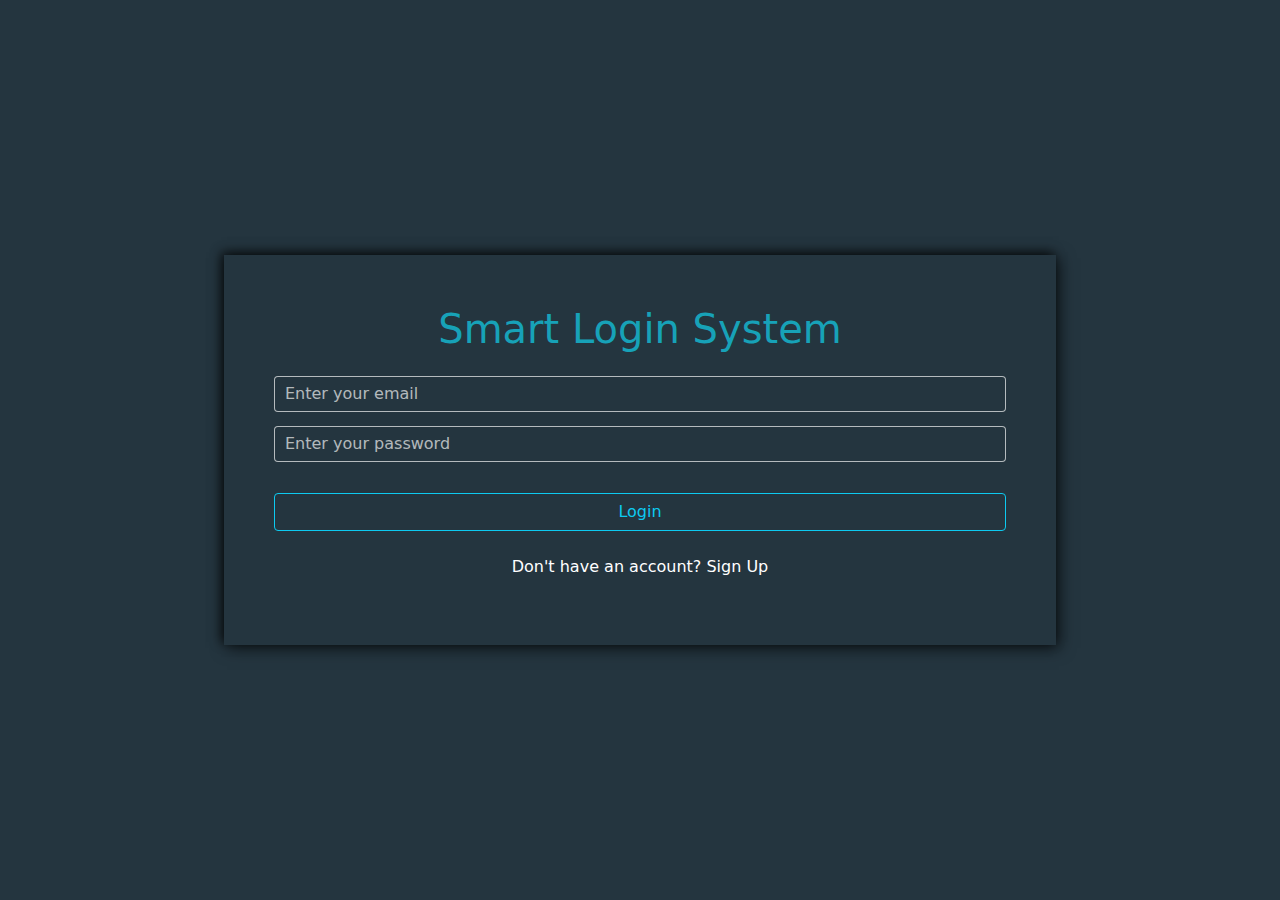
<file: index.html>
<html>

<head>
    <link rel="stylesheet" href="css/bootstrap.min.css">
    <link rel="stylesheet" href="css/all.min.css">
    <link rel="stylesheet" href="css/style.css">
    <title>Login</title>
    <script src="js/bootstrap.bundle.min.js"></script>
</head>

<body>
    <div class="screen vh-100">
        <div class="card-style w-65">
            <h1>Smart Login System</h1>
            <input placeholder="Enter your email" id="email" type="email">
            <input placeholder="Enter your password" id="password" type="password">
            <div id="alertError">All inputs is required</div>
            <div id="incorrectError">incorrect email or password</div>
            <a class="btn btn-outline-info w-100 my-4 signBtn" id="signUpBtn" style="text-decoration: none;">Login</a>
            <p>Don't have an account? <a href="signUp.html"> Sign Up</a></p>
        </div>
    </div>


    <script src="js/index.js"></script>
</body>

</html>
</file>
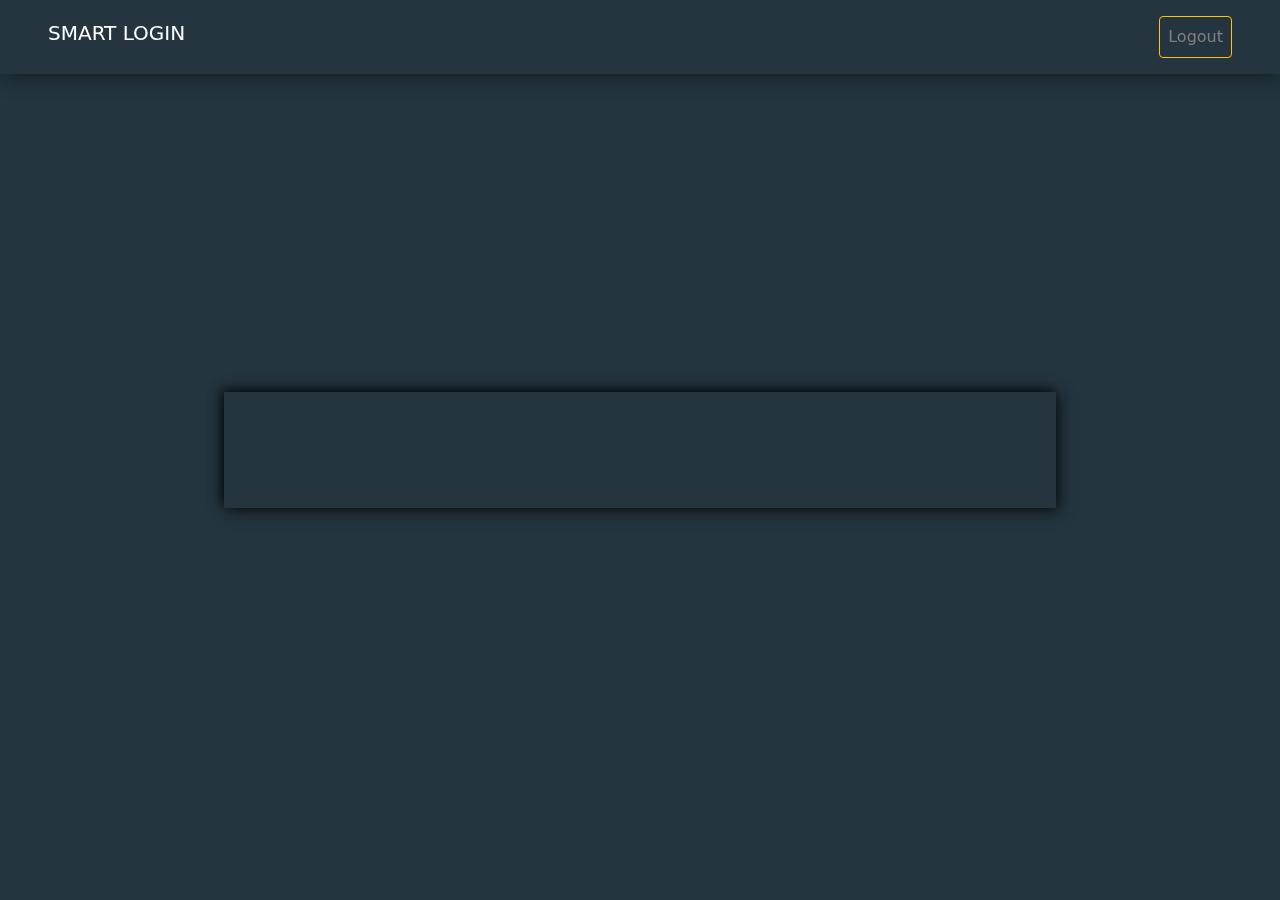
<file: home.html>
<html>

<head>
    <link rel="stylesheet" href="css/bootstrap.min.css">
    <link rel="stylesheet" href="css/all.min.css">
    <link rel="stylesheet" href="css/style.css">
    <title>Home</title>
    <script src="js/bootstrap.bundle.min.js"></script>
</head>

<body>
    <nav class="w-100 position-fixed d-flex align-items-center justify-content-between px-5 py-3">
        <h2 class="fs-5 text-white fw-normal">SMART LOGIN</h2>
        <a class="btn btn-outline-warning p-2 logOutBtn" id="signUpBtn" href="index.html">Logout</a>
    </nav>
    <div class="screen vh-100">
        <div class="card-style w-65">
            <h1 id="welcome"></h1>
        </div>
    </div>


    <script src="js/index.js"></script>
</body>

</html>
</file>
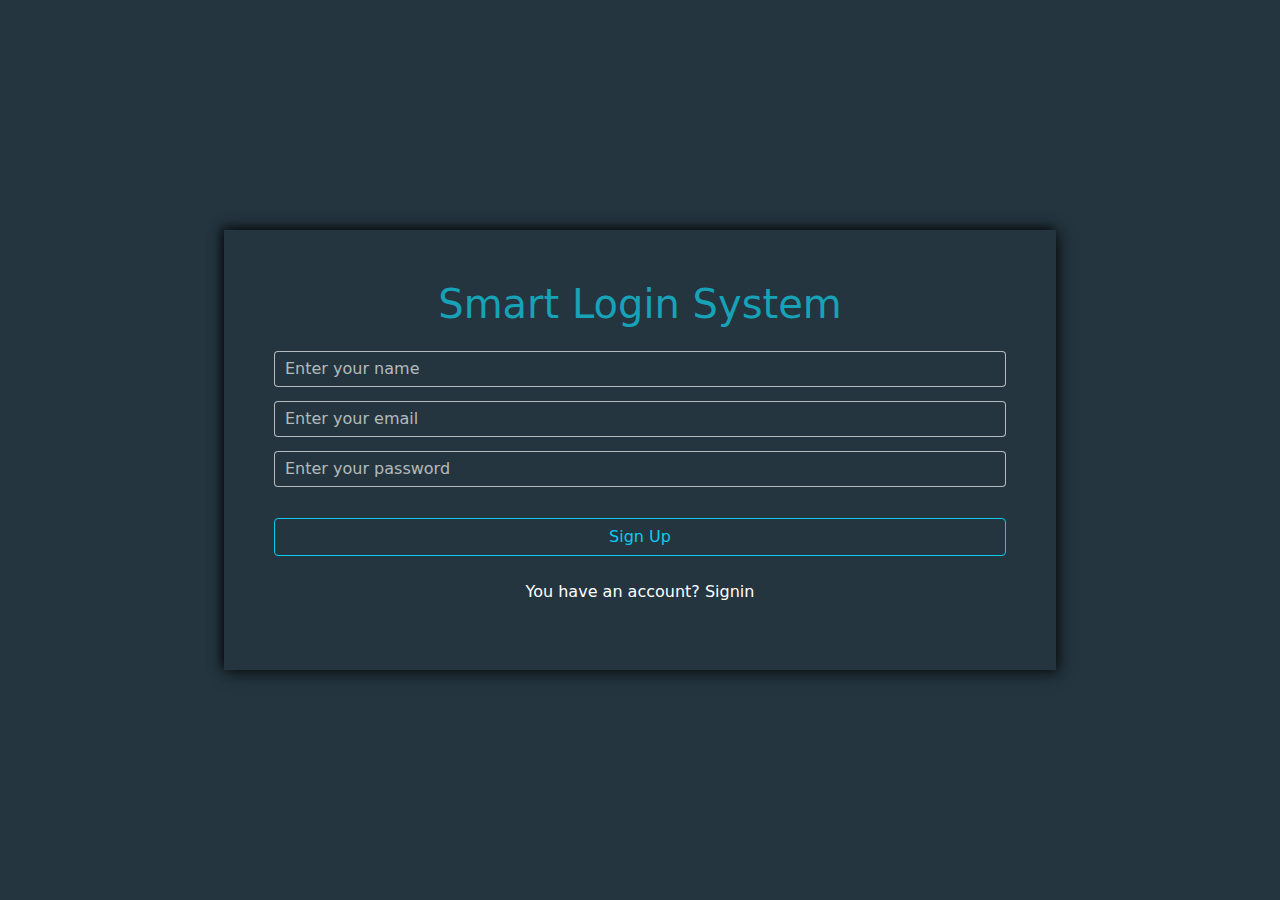
<file: signUp.html>
<html>

<head>
    <link rel="stylesheet" href="css/bootstrap.min.css">
    <link rel="stylesheet" href="css/all.min.css">
    <link rel="stylesheet" href="css/style.css">
    <title>Register</title>
    <script src="js/bootstrap.bundle.min.js"></script>
</head>

<body>
    <div class="screen vh-100">
        <div class="card-style w-65">
            <h1>Smart Login System</h1>
            <input placeholder="Enter your name" id="name">
            <input placeholder="Enter your email" id="email" type="email">
            <input placeholder="Enter your password" id="password" type="password">
            <div id="alertError">All inputs is required</div>
            <div id="alertEmail">email already exists</div>
            <div id="alertSuccess">Success</div>
            <button class="btn btn-outline-info w-100 my-4 signBtn" id="signUpBtn">Sign Up</button>
            <p>You have an account?<a href="index.html"> Signin</a></p>
        </div>
    </div>



    <script src="js/index.js"></script>
</body>

</html>
</file>
<file: css/style.css>
*{
    box-sizing: border-box;
}
.screen,.card-style{
    background-color: #24353f;
}
.screen{
    display: flex;
    justify-content: center;
    align-items: center;
}
.card-style{
    box-shadow: 3px 3px 15px rgba(0, 0, 0, 0.653),-3px -3px 10px rgba(0, 0, 0, 0.653);
}
h1{
    color: #17a2b8;
    margin-bottom: 1rem;
}
.w-65{
    width: 65%;
    text-align: center;
    padding: 50px;
}
input{
    background-color: #24353f;
    border: 1px #f5f5f5b2 solid;
    border-radius: 4px;
    width: 100%;
    margin: 7px 0px;
    padding: 5px 10px;
    outline: none;
    transition: border-color .5s;
}
input::placeholder{
    color: #f5f5f5b2;
}
input:focus{
   border-color: #80bdff;
}
.signBtn:hover{
color: white;
}
p{
    color: white;
}
a{
    color: white;
    text-decoration: none;
}
a:hover{
    color: white;
    text-decoration: underline;
}
nav{
    box-shadow:3px 3px 20px rgba(0, 0, 0, 0.449)
}
h2{
    cursor: pointer;
}
.logOutBtn{
    color: gray;
    text-decoration: none;
}
.logOutBtn:hover{
    color: white;
}
#alertError,#alertEmail,#alertSuccess,#incorrectError{
    color: #ff0000ad;
    margin-top: 10px;
    display: none;
}
#alertSuccess{
    color: green;
}
.valid-input{
    border-color: green;
}
.valid-input:focus{
    border-color: green;
}
.invalid-input{
    border-color: #ff0000ad;
}
.invalid-input:focus{
    border-color: #ff0000ad;
}
</file>
